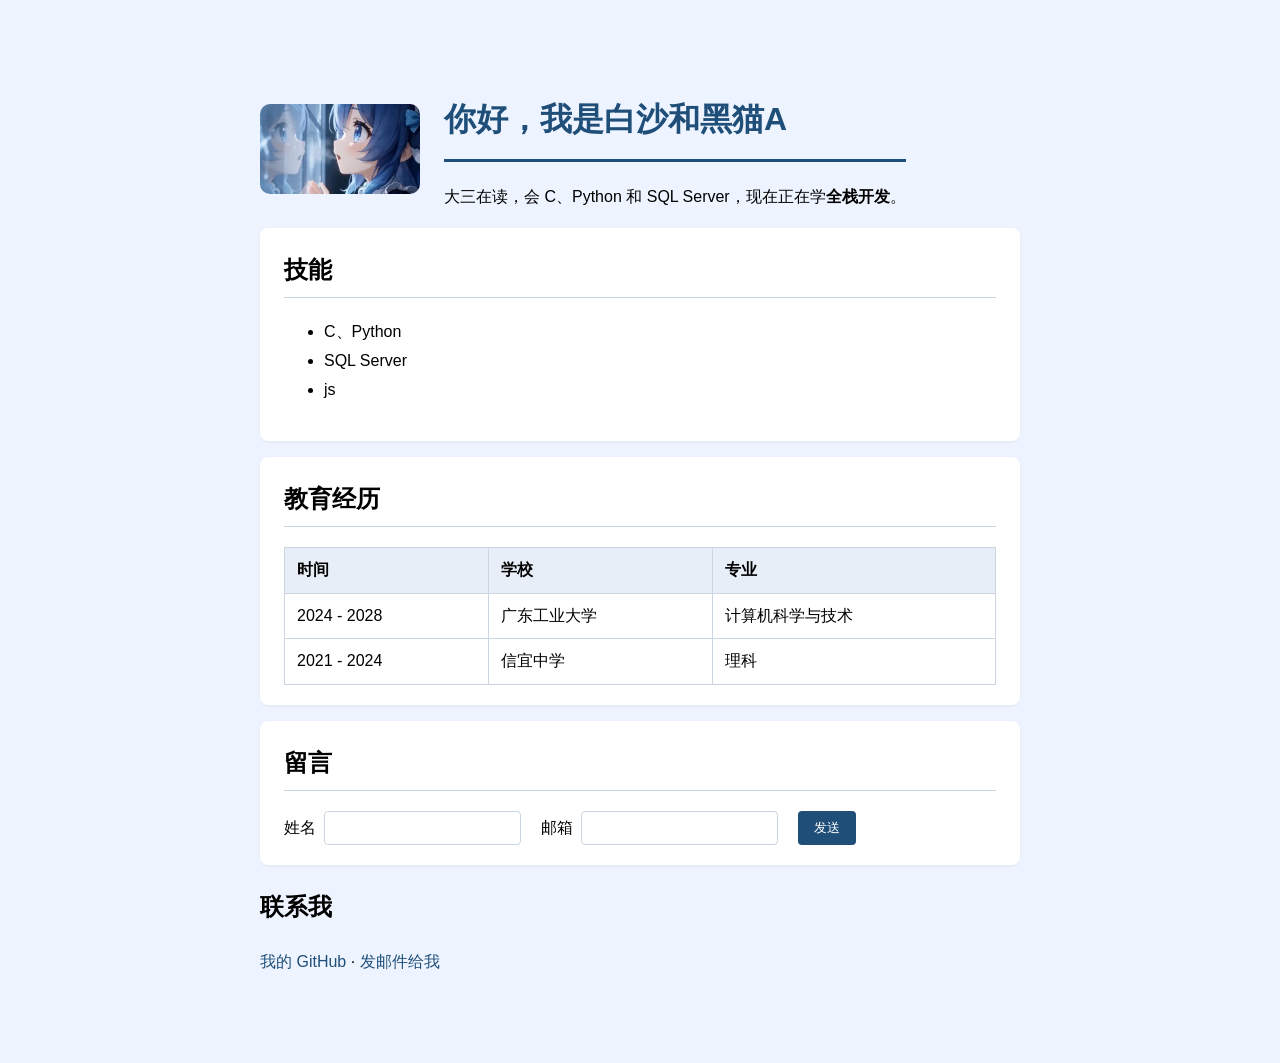
<file: day02/index.html>
<!DOCTYPE html>
<html lang="zh-CN">

<head>
  <meta charset="UTF-8">
  <meta name="viewport" content="width=device-width, initial-scale=1.0">
  <title>我的简历</title>

    <link rel="stylesheet" href="style.css">

</head>




<body>
    <header>
    <img src="images/avatar.png" alt="头像" width="160" height="90">
    <div class="intro">
      <h1>你好，我是白沙和黑猫A</h1>
      <p>大三在读，会 C、Python 和 SQL Server，现在正在学<strong>全栈开发</strong>。</p>
    </div>
  </header>
   <main>

    <section class="card">
   <h2>技能</h2>
<ul>
  <li>C、Python</li>
   <li>SQL Server</li>
    <li>js</li>
</ul>
</section>

<section class="card">
<h2>教育经历</h2>
    <table>
        <tr>
            <th>时间</th>
            <th>学校</th>
            <th>专业</th>
        </tr>
        <tr>
            <td>2024 - 2028</td>
            <td>广东工业大学</td>
            <td>计算机科学与技术</td>

        </tr>
        <tr>
           <td>2021 - 2024</td>
           <td>信宜中学</td>
           <td>理科</td>
        </tr>
    </table>
    </section>

    
<section class="card">
    <h2>留言</h2>
<form>
  <div class="field">
    <label for="name">姓名</label>
    <input id="name" name="name" type="text" required>
  </div>

  <div class="field">
    <label for="email">邮箱</label>
    <input id="email" name="email" type="email" required>
  </div>

  <button type="submit">发送</button>
</form>
 </section>

    </main>


    <footer>
  <h2>联系我</h2>
  <p>
    <a href="https://github.com/Ybw2624">我的 GitHub</a>
    ·
    <a href="mailto:2624859587@qq.com">发邮件给我</a>
  </p>
  </footer>


</body>
</html>
</file>
<file: day02/style.css>
/* 页面背景、居中、字体 */
body {
  font-family: "Microsoft YaHei", sans-serif;
  background: #eef4ff;
  max-width: 760px;
  margin: 40px auto;
  padding: 30px 40px;
  line-height: 1.8;
}

/* 一级标题：深蓝 + 下划线 */
h1 {
  color: #1f4e79;
  border-bottom: 3px solid #1f4e79;
  padding-bottom: 10px;
}

/* 卡片：三块内容各自变成独立的白色圆角块 */
.card {
  background: #ffffff;
  padding: 20px 24px;
  border-radius: 8px;
  margin-bottom: 16px;
  box-shadow: 0 1px 3px rgba(0, 0, 0, 0.06);
}

/* 卡片里的标题：去掉上边距，加一条分隔线 */
.card h2 {
  margin-top: 0;
  padding-bottom: 6px;
  border-bottom: 1px solid #ccd6e0;
}

/* 表格：合并相邻边框，占满宽度 */
table {
  border-collapse: collapse;
  width: 100%;
  margin-top: 12px;
}

/* 单元格：边框 + 内边距 + 左对齐 */
th,
td {
  border: 1px solid #ccd6e0;
  padding: 8px 12px;
  text-align: left;
}

/* 表头：浅蓝底 */
th {
  background: #e8eef7;
}

/* 输入框 */
input {
  padding: 8px 10px;
  border: 1px solid #ccd6e0;
  border-radius: 4px;
  font-size: 14px;
}

/* 按钮：深蓝底白字 + 小手光标 */
button {
  padding: 8px 16px;
  background: #1f4e79;
  color: white;
  border: none;
  border-radius: 4px;
  cursor: pointer;
}
header {
  display: flex;
  align-items: center;
  gap: 24px;
}
form {
  display: flex;
  align-items: center;
  gap: 20px;
  flex-wrap: wrap;
}

.field {
  display: flex;
  align-items: center;
  gap: 8px;
}

/* 头像：圆角 */
header img {
  border-radius: 10px;
}

/* 链接：默认去掉下划线，hover 时出现 */
a {
  color: #1f4e79;
  text-decoration: none;
}

a:hover {
  text-decoration: underline;
}

/* 按钮 hover：颜色加深 */
button:hover {
  background: #163a5a;
}

/* 卡片：加过渡，hover 时轻微上浮 */
.card {
  transition: box-shadow 0.2s ease, transform 0.2s ease;
}

.card:hover {
  box-shadow: 0 6px 16px rgba(0, 0, 0, 0.1);
  transform: translateY(-2px);
}
</file>
